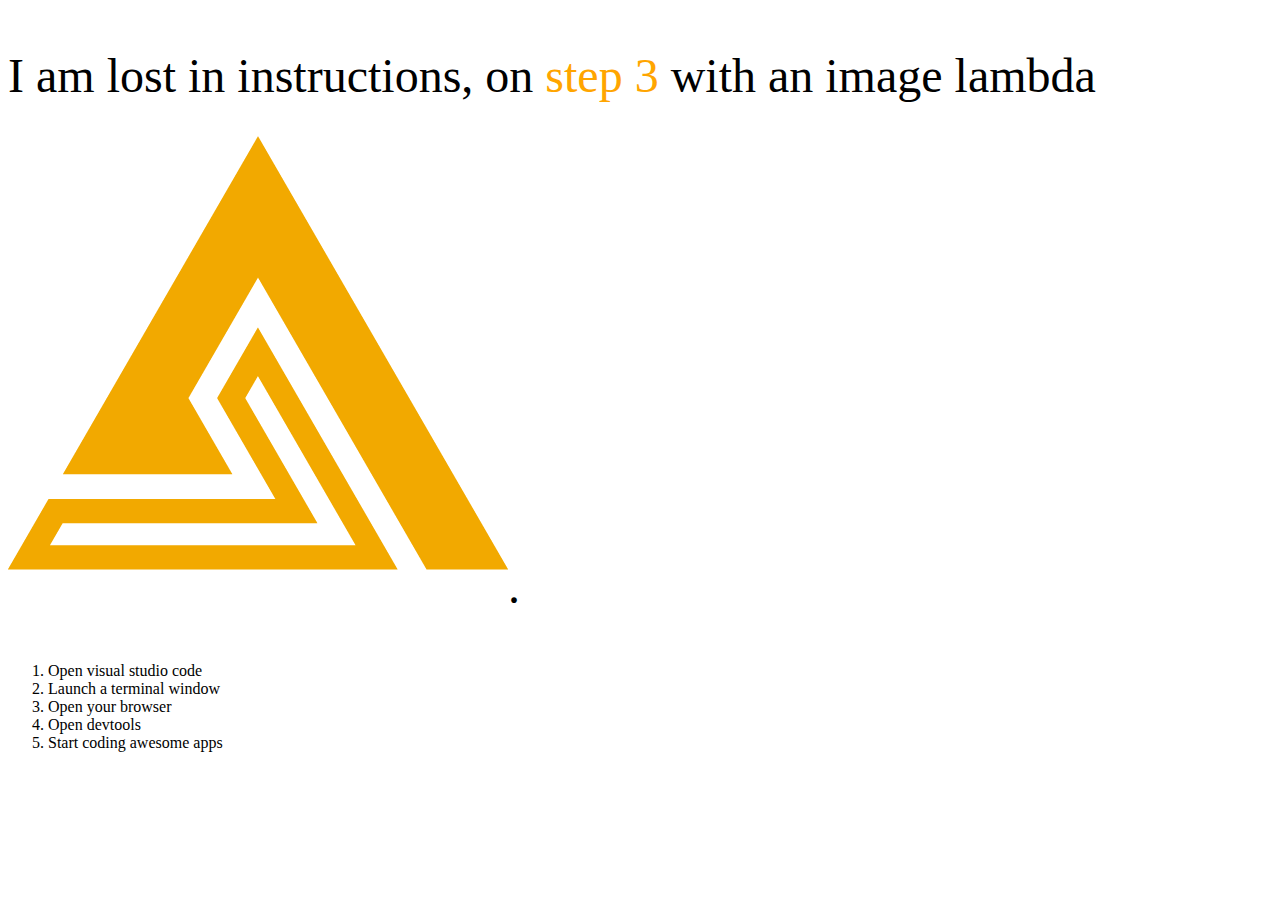
<file: index.html>
<!DOCTYPE html>
<html lang="en">
<head>
  <meta charset="UTF-8">
  <meta http-equiv="X-UA-Compatible" content="IE=edge">
  <meta name="viewport" content="width=device-width, initial-scale=1.0">
  <link rel="stylesheet" href="./css/styles.css">
  <title>Initial Workshop</title>
</head>
<body>
  <!-- Step 3 - Iteration 1 -->
  <p>I am lost in instructions, on <span>step 3</span> with an image lambda <img src="./img/dwaj-favicon-rvb-w0500-hc.png" alt="logo">.</p>
  <!-- Step 3 - Iteration 2 -->
  <ol>
    <li>Open visual studio code</li>
    <li>Launch a terminal window</li>
    <li>Open your browser</li>
    <li>Open devtools</li>
    <li>Start coding awesome apps</li>
  </ol>
</body>
</html>
</file>
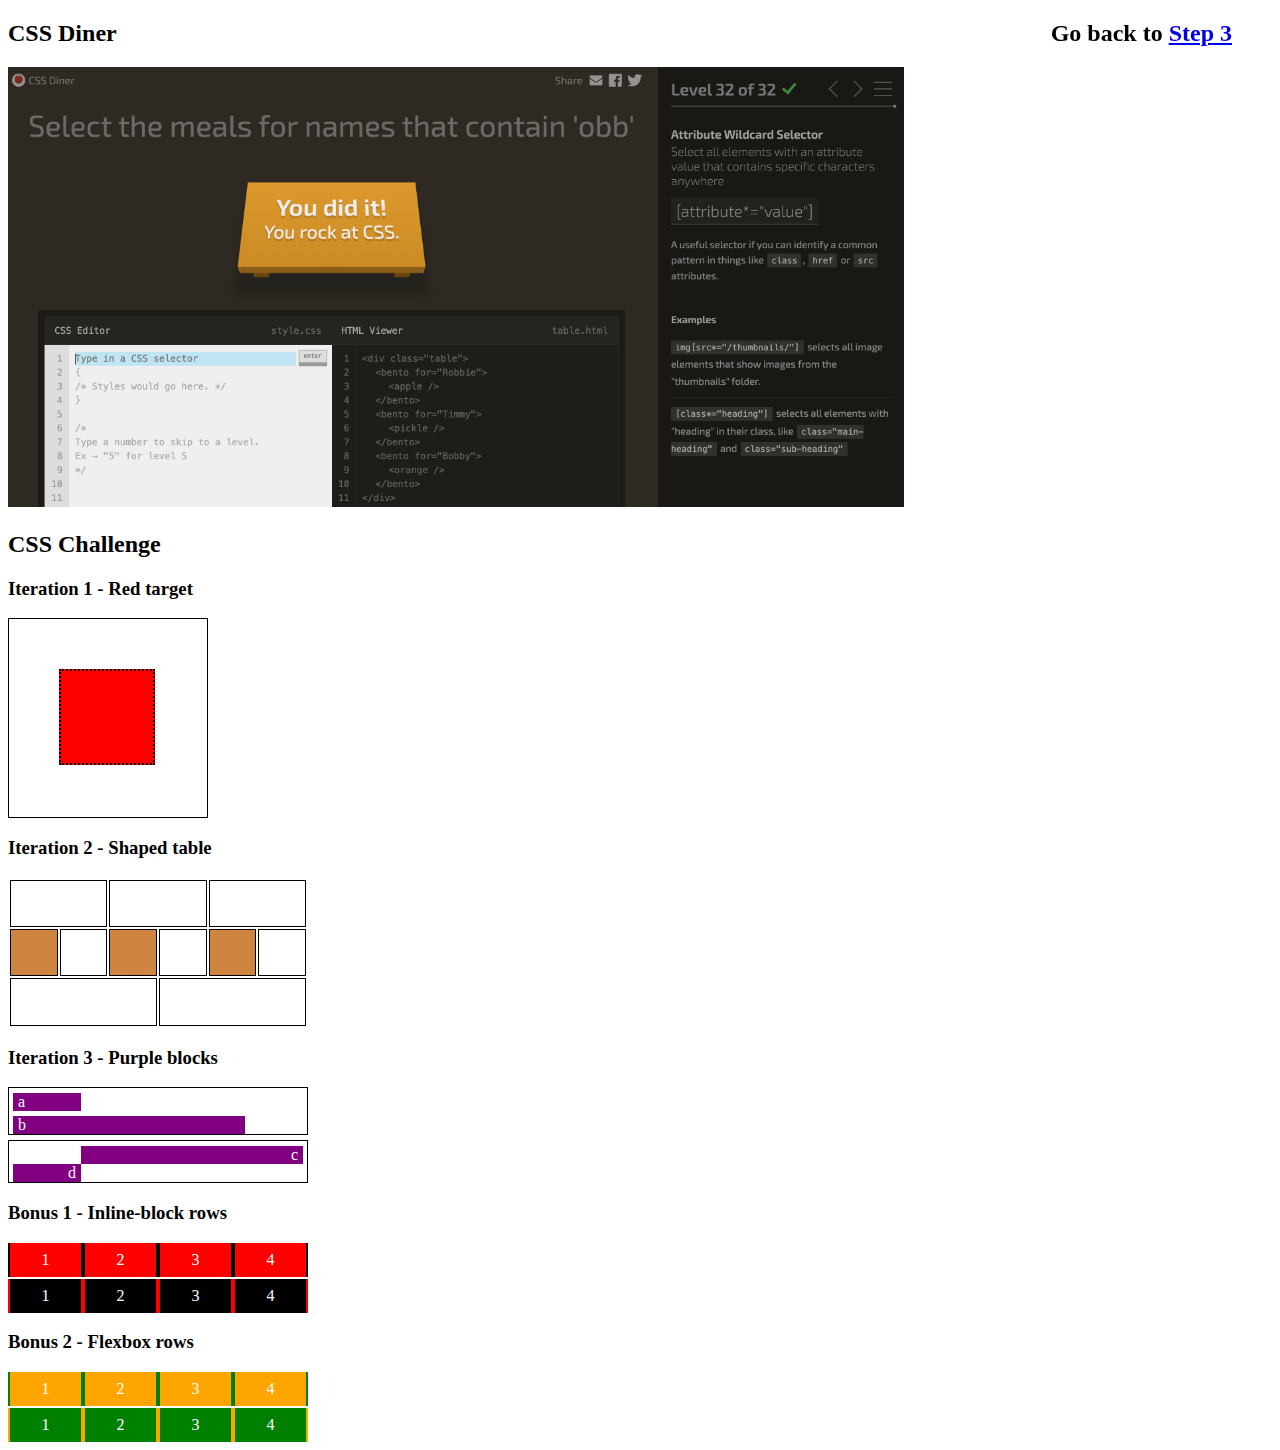
<file: step4.html>
<!DOCTYPE html>
<html lang="en">
<head>
  <meta charset="UTF-8">
  <meta http-equiv="X-UA-Compatible" content="IE=edge">
  <meta name="viewport" content="width=device-width, initial-scale=1.0">
  <title>Initial workshop - Step 4</title>
  <link rel="stylesheet" href="./css/step4.css">
</head>
<body>
  <div class="app">
    <section id="go-back">
      <h2>Go back to <a href="./index.html">Step 3</a></h2>
    </section>
    <section id="css-diner">
      <h2>CSS Diner</h2>
      <div><img src="./img/step4A.png" alt="step 4.A screenshot"></div>
    </section>
    <section id="css-challenge">
      <h2>CSS Challenge</h2>
      <section id="red-target">
        <h3>Iteration 1 - Red target</h3>
        <div class="outer">
          <div class="inner">
          </div>
        </div>
      </section>
      <section id="shaped-table">
        <h3>Iteration 2 - Shaped table</h3>
        <table>
          <tbody>
            <tr>
              <td colspan="2"></td>
              <td colspan="2"></td>
              <td colspan="2"></td>
            </tr>
            <tr>
              <td></td>
              <td></td>
              <td></td>
              <td></td>
              <td></td>
              <td></td>
            </tr>
            <tr>
              <td colspan="3"></td>
              <td colspan="3"></td>
            </tr>
          </tbody>
        </table>
      </section>
    </section>
    <section id="purple-blocks">
      <h3>Iteration 3 - Purple blocks</h3>
      <div class="outer">
        <div>a</div>
        <div>b</div>
      </div>
      <div class="outer">
        <div>c</div>
        <div>d</div>
      </div>
    </section>
    <section id="inline-blocks-rows">
      <h3>Bonus 1 - Inline-block rows</h3>
      <div class="outer">
        <div>1</div><div>2</div><div>3</div><div>4</div>
      </div>
      <div class="outer">
        <div>1</div><div>2</div><div>3</div><div>4</div>
      </div>
    </section>
    <section id="flexbox-rows">
      <h3>Bonus 2 - Flexbox rows</h3>
      <div class="outer">
        <div>1</div><div>2</div><div>3</div><div>4</div>
      </div>
      <div class="outer">
        <div>1</div><div>2</div><div>3</div><div>4</div>
      </div>
    </section>
  </div>
</body>
</html>
</file>
<file: css/styles.css>
p {
  font-size: 3rem;
}

span {
  color: orange;
}
</file>
<file: css/step4.css>
/* "Go back" link */
#go-back {
  position: fixed;
  top: 0;
  right: 3rem;
}

/* Part A */
#css-diner img {
  width: 70vw;
}

/* Part B - Iteration 1 */
#red-target .outer {
  background-color: white;
  border: 1px solid black;
  box-sizing: content-box;
  height: 98px;
  width: 98px;
  padding: 50px;
}

#red-target .inner {
  background-color: red;
  border: 2px dotted black;
  box-sizing: border-box;
  height: 96px;
  width: 96px;
}

/* Part B - Shaped table */
#shaped-table table {
  height: 150px;
  width: 300px;
}

#shaped-table td {
  border: 1px solid black;
}

#shaped-table tr:nth-child(even) td:nth-child(odd) {
  background-color: peru;
}

/* Part B - Purple blocks */
#purple-blocks .outer {
  border: 1px solid black;
  color: white;
  width: 298px;
  margin-bottom: 5px;
}

#purple-blocks .outer:nth-child(3) {
  text-align: right;
}

#purple-blocks .outer div {
  background-color: purple;
  margin: 5px 4px 0;
  padding: 0 5px;
}

#purple-blocks .outer:nth-child(2) div:nth-child(1) {
  width: 58px;
}

#purple-blocks .outer:nth-child(2) div:nth-child(2) {
  width: 222px;
}

#purple-blocks .outer:nth-child(3) div:nth-child(1) {
  box-sizing: border-box;
  margin: 5px 4px 0 auto;
  width: 222px;
}

#purple-blocks .outer:nth-child(3) div:nth-child(2) {
  margin: 0 4px;
  width: 58px;
}

/* Part B - Inline-blocks rows */
#inline-blocks-rows {
  width: 300px;
}

#inline-blocks-rows .outer {
  color: white;
  margin-bottom: 2px;
}

#inline-blocks-rows .outer div {
  border-style: solid;
  border-width: 0 2px;
  display: inline-block;
  text-align: center;
  margin: 0;
  padding: 0.5rem 0;
  width: 71px;
}

#inline-blocks-rows .outer:nth-child(2) div {
  background-color: red;
  border-color: black;
}

#inline-blocks-rows .outer:nth-child(3) div {
  background-color: black;
  border-color: red;
}

/* Part B - Flexbox rows */
#flexbox-rows {
  width: 300px;
}

#flexbox-rows .outer {
  color: white;
  display: flex;
  justify-content: space-between;
  margin-bottom: 2px;
}

#flexbox-rows .outer div {
  flex: 1;
  border-style: solid;
  border-width: 0 2px;
  text-align: center;
  padding: 0.5rem 0;
}

#flexbox-rows .outer:nth-child(2) div {
  background-color: orange;
  border-color: green;
}

#flexbox-rows .outer:nth-child(3) div {
  background-color: green;
  border-color: orange;
}
</file>
